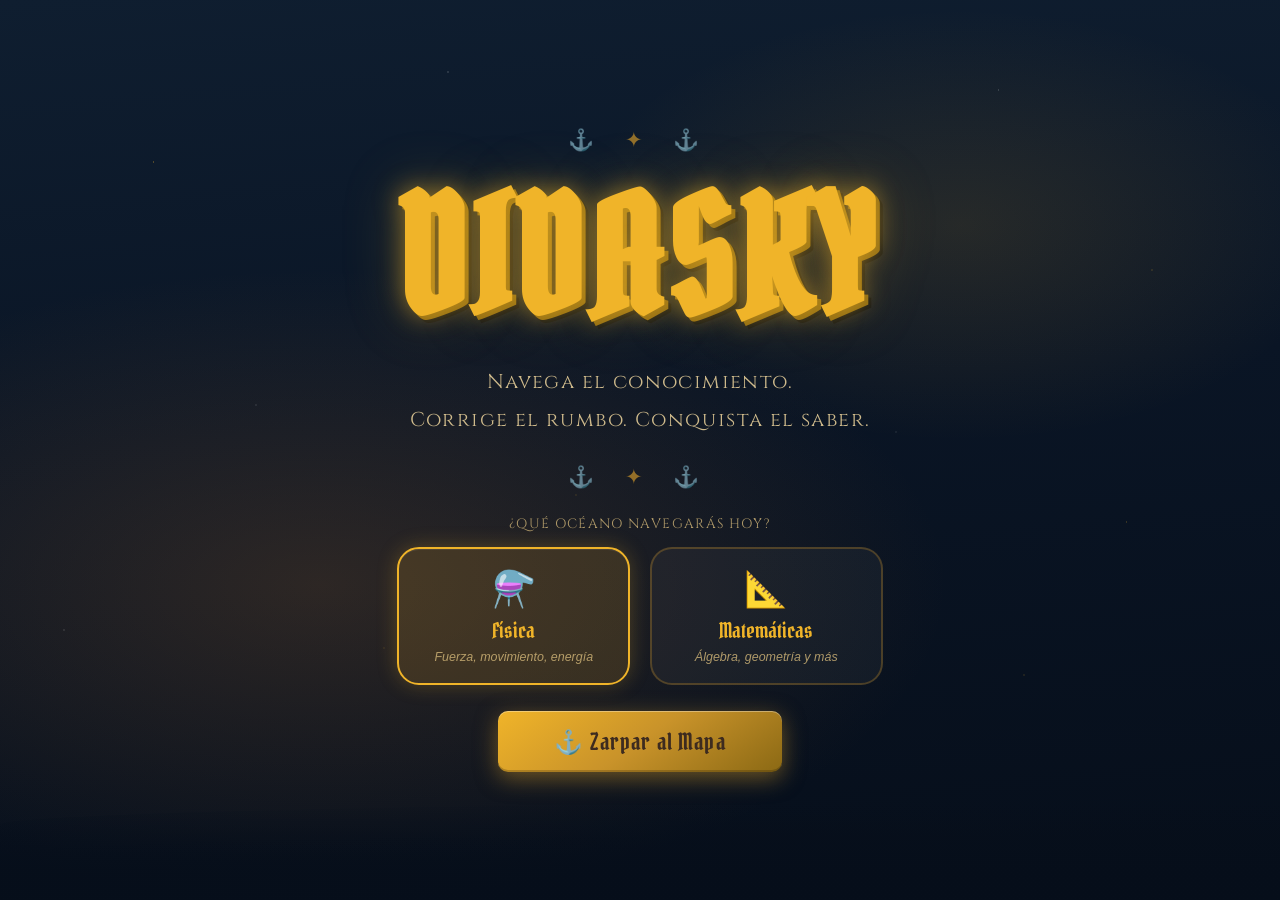
<file: index.html>
<!DOCTYPE html>
<html lang="es">
<head>
    <meta charset="UTF-8">
    <meta name="viewport" content="width=device-width, initial-scale=1.0">
    <title>DIDASKY — Mapa del Saber</title>
    <link href="https://fonts.googleapis.com/css2?family=Pirata+One&family=IM+Fell+English:ital@0;1&family=Cinzel:wght@400;700;900&display=swap" rel="stylesheet">
    <link rel="stylesheet" href="DIDASKY.css">
</head>
<body>

<!-- Pantalla de inicio -->
<section id="inicioScreen" class="pantalla activa">
    <div class="estrellas" aria-hidden="true"></div>
    <div class="inicio-content">
        <div class="ornament">⚓ ✦ ⚓</div>
        <h1 class="titulo-inicio">DIDASKY</h1>
        <p class="subtitulo-inicio">
            Navega el conocimiento.<br>Corrige el rumbo. Conquista el saber.
        </p>
        <div class="ornament">⚓ ✦ ⚓</div>

        <div class="materia-selector">
            <p class="materia-pregunta">¿Qué océano navegarás hoy?</p>
            <div class="materia-opciones">
                <button class="materia-btn activa-materia" data-materia="fisica">
                    <span class="materia-icono">⚗️</span>
                    <span class="materia-nombre">Física</span>
                    <span class="materia-desc">Fuerza, movimiento, energía</span>
                </button>
                <button class="materia-btn" data-materia="matematicas">
                    <span class="materia-icono">📐</span>
                    <span class="materia-nombre">Matemáticas</span>
                    <span class="materia-desc">Álgebra, geometría y más</span>
                </button>
            </div>
        </div>

        <button id="btnEmpezar" class="btn-inicio">⚓ Zarpar al Mapa</button>
    </div>

    <div class="olas-wrapper" aria-hidden="true">
        <div class="ola"></div>
        <div class="ola ola2"></div>
        <div class="ola ola3"></div>
    </div>
</section>

<!-- Pantalla de diagnóstico global (antes del mapa) -->
<section id="diagnosticoScreen" class="pantalla oculta">
    <div class="pergamino-card" style="max-width: 720px; margin: 40px auto; padding: 2rem;">
        <h2 style="text-align:center; color:var(--oro-bright); margin-bottom:1rem;">🧭 Diagnóstico del Navegante</h2>
        <p style="text-align:center; margin-bottom:1.5rem; color:var(--perg-dark);">
            Resuelve este problema rápidamente para que podamos ajustar el nivel.
        </p>
        <div id="diagProblema" class="enunciado-box" style="min-height: 100px;"></div>
        <div class="respuesta-zona">
            <input type="number" id="diagRespuesta" class="input-pirata" placeholder="Tu respuesta numérica..." autocomplete="off">
            <button id="diagEnviar" class="btn-comprobar">Responder</button>
        </div>
        <div id="diagResultado" class="retro-zona oculta"></div>
        <div style="text-align:center; margin-top:1.2rem; color:var(--perg-dark);">
            Tiempo restante: <strong id="timerText" style="color:var(--oro-bright); font-size:1.1rem;">60</strong> segundos
            <div class="progreso-wrap" style="margin-top:8px;">
                <div id="timerBar" class="progreso-barra" style="width:100%"></div>
            </div>
        </div>
    </div>
</section>

<!-- Pantalla del mapa de temas -->
<section id="mapaScreen" class="pantalla oculta">
    <header class="topbar">
        <div class="topbar-izq">
            <span class="topbar-logo">🌌 DIDASKY</span>
            <span class="materia-tag" id="topbarMateriaBadge">⚗️ Física</span>
        </div>
        <div class="topbar-der">
            <div class="score-pill">⭐ <span id="scoreTop">0</span></div>
            <button class="btn-cambiar" id="btnCambiarMateria">🔄 Cambiar materia</button>
        </div>
    </header>
    <div class="mapa-outer">
        <div class="pergamino-mapa">
            <div class="deco deco-brujula">🧭</div>
            <div class="deco deco-barco">⛵</div>
            <div class="deco deco-dragon">🐉</div>
            <div class="deco deco-cofre">💰</div>
            <div class="nivel-tag-mapa">
                Nivel del Navegante: <strong id="nivelBadgeMapa">5.0</strong> / 10
            </div>
            <div class="ruta-vertical" id="rutaVertical"></div>
        </div>
    </div>

    <!-- Popup nodo -->
    <div class="popup-overlay oculta" id="popupOverlay"></div>
    <div id="nodoPopup" class="nodo-popup oculta">
        <div class="popup-icono" id="popupIcono">🚗</div>
        <div class="popup-nombre" id="popupNombre">MRU</div>
        <div class="popup-desc" id="popupDesc">Movimiento Rectilíneo Uniforme</div>
        <button class="popup-entrar-btn" id="popupEntrar">⚓ Explorar este tema</button>
        <button class="popup-cerrar-btn" id="popupCerrar">✕</button>
    </div>
</section>

<!-- Pantalla de ejercicios -->
<section id="ejercicioScreen" class="pantalla oculta">
    <header class="topbar">
        <button id="btnVolverMapa" class="btn-volver">← Mapa</button>
        <span class="topbar-tema-titulo" id="topbarTemaTitulo">🚗 MRU</span>
        <div class="score-pill">⭐ <span id="scoreEjercicio">0</span></div>
    </header>
    <div class="ejercicio-outer">
        <div class="pergamino-card">
            <div class="ejercicio-meta-row">
                <div class="nivel-tag-ej">⚓ Nivel <strong id="nivelActual">5.0</strong></div>
                <div class="progreso-wrap">
                    <div class="progreso-barra" id="progresoBarra" style="width:50%"></div>
                </div>
            </div>
            <div id="enunciadoEjercicio" class="enunciado-box">
                <div class="cargando-msg">🧭 Generando reto del mapa...</div>
            </div>
            <div class="respuesta-zona">
                <input type="number" id="respuestaEjercicio" class="input-pirata" placeholder="Tu respuesta numérica..." autocomplete="off">
                <button id="comprobarEjercicio" class="btn-comprobar">⚓ Comprobar</button>
            </div>
            <div id="retroalimentacion" class="retro-zona"></div>
            <div class="acciones-row">
                <button id="ayudaDasky" class="btn-pista">🤖 Pedir pista a Dasky</button>
                <button id="saltarEjercicio" class="btn-saltar">↩ Saltar</button>
            </div>
        </div>
    </div>
</section>

<!-- Pantalla de diagnóstico rápido por tema -->
<section id="diagnosticoTemaScreen" class="pantalla oculta">
    <div class="pergamino-card" style="max-width: 720px; margin: 40px auto; padding: 2.5rem;">
        <h2 style="text-align:center; color:var(--oro-bright); margin-bottom:1rem;">
            ⚓ Diagnóstico Rápido — <span id="diagTemaNombre"></span>
        </h2>
        <p style="text-align:center; margin-bottom:1.5rem; color:var(--perg-dark);" id="diagTemaDesc"></p>
        <div id="diagTemaEnunciado" class="enunciado-box" style="min-height: 140px;"></div>
        <div class="respuesta-zona">
            <input type="number" id="diagTemaInput" class="input-pirata" placeholder="Tu respuesta numérica..." autocomplete="off">
            <button id="diagTemaComprobar" class="btn-comprobar">Comprobar (60s)</button>
        </div>
        <div id="diagTemaRetro" class="retro-zona"></div>
        <div style="text-align:center; margin-top:1.2rem; color:var(--perg-dark);">
            Tiempo restante: <strong id="diagTemaTimer" style="color:var(--oro-bright); font-size:1.1rem;">60</strong> segundos
        </div>
    </div>
</section>

<!-- Dasky Chat -->
<div id="daskyChatBox" class="dasky-chat oculta">
    <div class="dasky-header">
        <span>🤖 Dasky — El Navegante Sabio</span>
        <button id="daskyClose" class="dasky-x">✕</button>
    </div>
    <div id="daskyMessages" class="dasky-mensajes">
        <div class="msg-dasky">
            <strong>Dasky:</strong><br>
            ¡Ahoy, navegante! Pregúntame lo que necesites. Daré pistas, ¡no respuestas directas!
        </div>
    </div>
    <div class="dasky-footer">
        <input type="text" id="daskyInput" class="dasky-input" placeholder="Escribe tu duda...">
        <button id="daskyEnviar" class="dasky-send">↗</button>
    </div>
</div>

<button id="daskyToggle" class="dasky-fab oculta" title="Abrir Dasky">🤖</button>

<script type="module" src="DIDASKY.js"></script>
</body>
</html>
</file>
<file: DIDASKY.css>
*, *::before, *::after {
    margin: 0; padding: 0;
    box-sizing: border-box;
}

:root {
    --perg:         #f4e4c1;
    --perg-med:     #e8d09a;
    --perg-dark:    #d4b87a;
    --tinta:        #3d2b1f;
    --tinta-soft:   #6b4c35;
    --oro:          #c9932a;
    --oro-bright:   #f0b429;
    --oro-dark:     #8b6914;
    --rojo:         #8b1a1a;
    --verde-mar:    #2d5a3d;
    --mar:          #0d1f35;
    --mar-mid:      #0a1828;
    --mar-deep:     #060e1a;
    --sombra:       rgba(61,43,31,.25);

    --font-pirata:  'Pirata One', cursive;
    --font-fell:    'IM Fell English', serif;
    --font-cinzel:  'Cinzel', serif;

    --radio:        14px;
    --radio-lg:     22px;
}

html { scroll-behavior: smooth; }

body {
    background: var(--mar-deep);
    color: var(--tinta);
    font-family: var(--font-fell);
    overflow-x: hidden;
    min-height: 100vh;
}

.pantalla { width: 100%; min-height: 100vh; }
.activa   { display: flex; flex-direction: column; }
.oculta   { display: none !important; }

#inicioScreen {
    position: relative;
    justify-content: center;
    align-items: center;
    background:
        radial-gradient(ellipse 70% 50% at 25% 65%, rgba(139,90,43,.28) 0%, transparent 70%),
        radial-gradient(ellipse 50% 40% at 75% 25%, rgba(201,147,42,.14) 0%, transparent 60%),
        linear-gradient(175deg, #0f1e30 0%, #0a1525 45%, #060e1a 100%);
    overflow: hidden;
}


.estrellas {
    position: absolute;
    inset: 0;
    background-image:
        radial-gradient(1px 1px at 12% 18%, rgba(240,180,41,.6) 0%, transparent 100%),
        radial-gradient(1px 1px at 35% 8%,  rgba(255,255,255,.4) 0%, transparent 100%),
        radial-gradient(1px 1px at 58% 22%, rgba(240,180,41,.5) 0%, transparent 100%),
        radial-gradient(1px 1px at 78% 10%, rgba(255,255,255,.3) 0%, transparent 100%),
        radial-gradient(1px 1px at 90% 30%, rgba(240,180,41,.4) 0%, transparent 100%),
        radial-gradient(1px 1px at 20% 45%, rgba(255,255,255,.25)0%, transparent 100%),
        radial-gradient(1px 1px at 45% 55%, rgba(240,180,41,.3) 0%, transparent 100%),
        radial-gradient(1px 1px at 70% 48%, rgba(255,255,255,.2) 0%, transparent 100%),
        radial-gradient(1px 1px at 88% 58%, rgba(240,180,41,.4) 0%, transparent 100%),
        radial-gradient(1px 1px at 5%  70%, rgba(255,255,255,.3) 0%, transparent 100%),
        radial-gradient(1px 1px at 30% 72%, rgba(240,180,41,.25)0%, transparent 100%),
        radial-gradient(1px 1px at 55% 80%, rgba(255,255,255,.2) 0%, transparent 100%),
        radial-gradient(1px 1px at 80% 75%, rgba(240,180,41,.35)0%, transparent 100%);
    pointer-events: none;
    animation: twinkling 6s ease-in-out infinite alternate;
}

@keyframes twinkling {
    from { opacity: .7; }
    to   { opacity: 1;  }
}

.inicio-content {
    position: relative;
    z-index: 10;
    text-align: center;
    padding: 2rem 1.5rem;
    display: flex;
    flex-direction: column;
    align-items: center;
    gap: 1.6rem;
}

.ornament {
    color: var(--oro);
    font-size: 1.3rem;
    letter-spacing: .8rem;
    opacity: .7;
}

.titulo-inicio {
    font-family: var(--font-pirata);
    font-size: clamp(4.5rem, 14vw, 10rem);
    color: var(--oro-bright);
    line-height: 1;
    letter-spacing: .04em;
    text-shadow:
        0 0 25px rgba(240,180,41,.55),
        0 0 60px rgba(240,180,41,.25),
        4px  4px 0 var(--oro-dark),
        7px  7px 0 rgba(0,0,0,.35);
    animation: auraglow 3s ease-in-out infinite alternate;
}

@keyframes auraglow {
    from { text-shadow: 0 0 18px rgba(240,180,41,.45), 4px 4px 0 var(--oro-dark); }
    to   { text-shadow: 0 0 55px rgba(240,180,41,.85), 0 0 90px rgba(240,180,41,.35), 4px 4px 0 var(--oro-dark); }
}

.subtitulo-inicio {
    font-family: var(--font-cinzel);
    font-size: clamp(.9rem, 2.5vw, 1.25rem);
    color: var(--perg-med);
    line-height: 1.9;
    letter-spacing: .07em;
    opacity: .88;
}


.materia-selector { width: 100%; max-width: 560px; }

.materia-pregunta {
    font-family: var(--font-cinzel);
    font-size: .85rem;
    color: var(--perg-dark);
    letter-spacing: .1em;
    text-transform: uppercase;
    margin-bottom: .9rem;
    opacity: .8;
}

.materia-opciones {
    display: flex;
    gap: 1.2rem;
    justify-content: center;
    flex-wrap: wrap;
}

.materia-btn {
    flex: 1 1 220px;
    max-width: 240px;
    background: rgba(255,255,255,.04);
    border: 2px solid rgba(201,147,42,.3);
    border-radius: var(--radio-lg);
    padding: 1.2rem 1rem;
    cursor: pointer;
    display: flex;
    flex-direction: column;
    align-items: center;
    gap: .4rem;
    transition: all .25s;
    color: var(--perg);
}

.materia-btn:hover {
    background: rgba(201,147,42,.1);
    border-color: var(--oro);
    transform: translateY(-4px);
}

.materia-btn.activa-materia {
    background: rgba(201,147,42,.18);
    border-color: var(--oro-bright);
    box-shadow: 0 0 20px rgba(240,180,41,.25), inset 0 1px 0 rgba(255,255,255,.08);
}

.materia-icono  { font-size: 2.2rem; }
.materia-nombre { font-family: var(--font-pirata); font-size: 1.3rem; color: var(--oro-bright); }
.materia-desc   { font-size: .78rem; color: var(--perg-dark); opacity: .8; font-style: italic; }

.btn-inicio {
    font-family: var(--font-pirata);
    font-size: 1.45rem;
    color: var(--tinta);
    background: linear-gradient(145deg, var(--oro-bright), var(--oro), var(--oro-dark));
    border: none;
    padding: 1rem 3.5rem;
    border-radius: 10px;
    cursor: pointer;
    letter-spacing: .05em;
    box-shadow:
        0 6px 22px rgba(201,147,42,.5),
        inset 0 1px 0 rgba(255,255,255,.35),
        inset 0 -2px 0 rgba(0,0,0,.2);
    transition: transform .22s, box-shadow .22s;
    position: relative;
    overflow: hidden;
}

.btn-inicio::after {
    content: '';
    position: absolute;
    top: 0; left: -120%;
    width: 80%; height: 100%;
    background: linear-gradient(90deg, transparent, rgba(255,255,255,.35), transparent);
    transform: skewX(-20deg);
    transition: left .55s;
}

.btn-inicio:hover { transform: translateY(-4px) scale(1.03); box-shadow: 0 14px 36px rgba(201,147,42,.7); }
.btn-inicio:hover::after { left: 140%; }

.olas-wrapper {
    position: absolute;
    bottom: 0; left: 0; right: 0;
    height: 160px;
    overflow: hidden;
    pointer-events: none;
    z-index: 1;
}

.ola {
    position: absolute;
    bottom: 0;
    width: 220%; height: 100px;
    background: linear-gradient(180deg, transparent 0%, rgba(6,14,26,.9) 70%);
    border-radius: 50% 50% 0 0 / 25px 25px 0 0;
    animation: oleaje 8s ease-in-out infinite;
}
.ola2 { animation: oleaje 6s ease-in-out infinite reverse; opacity:.5; height:70px; }
.ola3 { animation: oleaje 10s ease-in-out 1.5s infinite; opacity:.3; height:50px; }

@keyframes oleaje {
    0%,100% { transform: translateX(-25%) scaleY(1); }
    50%      { transform: translateX(0%)  scaleY(1.18); }
}


.topbar {
    width: 100%;
    background: linear-gradient(90deg, #180d06, #2d1a0a, #180d06);
    border-bottom: 3px solid var(--oro-dark);
    padding: .85rem 1.8rem;
    display: flex;
    justify-content: space-between;
    align-items: center;
    gap: 1rem;
    position: sticky;
    top: 0;
    z-index: 200;
    box-shadow: 0 4px 24px rgba(0,0,0,.6);
}

.topbar::after {
    content: '';
    position: absolute;
    bottom: -5px; left: 0; right: 0;
    height: 2px;
    background: linear-gradient(90deg, transparent, var(--oro-bright), transparent);
}

.topbar-izq { display: flex; align-items: center; gap: .8rem; }
.topbar-der { display: flex; align-items: center; gap: .8rem; }

.topbar-logo {
    font-family: var(--font-pirata);
    font-size: 1.8rem;
    color: var(--oro-bright);
    text-shadow: 0 0 14px rgba(240,180,41,.5), 2px 2px 0 var(--oro-dark);
    white-space: nowrap;
}

.materia-tag {
    font-family: var(--font-cinzel);
    font-size: .72rem;
    color: var(--perg-dark);
    background: rgba(201,147,42,.12);
    border: 1px solid rgba(201,147,42,.3);
    padding: .25rem .75rem;
    border-radius: 20px;
    letter-spacing: .06em;
    white-space: nowrap;
}

.score-pill {
    font-family: var(--font-pirata);
    font-size: 1.15rem;
    background: linear-gradient(145deg, var(--oro-bright), var(--oro));
    color: var(--tinta);
    padding: .45rem 1.1rem;
    border-radius: 25px;
    box-shadow: 0 3px 10px rgba(201,147,42,.4), inset 0 1px 0 rgba(255,255,255,.3);
    white-space: nowrap;
}

.btn-cambiar {
    font-family: var(--font-cinzel);
    font-size: .75rem;
    color: var(--perg);
    background: rgba(255,255,255,.06);
    border: 1px solid rgba(201,147,42,.3);
    padding: .4rem 1rem;
    border-radius: 8px;
    cursor: pointer;
    letter-spacing: .05em;
    transition: background .2s, border-color .2s;
    white-space: nowrap;
}

.btn-cambiar:hover { background: rgba(201,147,42,.15); border-color: var(--oro); }

.btn-volver {
    font-family: var(--font-cinzel);
    font-size: .82rem;
    color: var(--perg);
    background: rgba(255,255,255,.06);
    border: 1px solid rgba(201,147,42,.3);
    padding: .45rem 1.1rem;
    border-radius: 8px;
    cursor: pointer;
    transition: background .2s;
    white-space: nowrap;
}

.btn-volver:hover { background: rgba(201,147,42,.15); }

.topbar-tema-titulo {
    font-family: var(--font-pirata);
    font-size: 1.3rem;
    color: var(--oro-bright);
    text-shadow: 0 0 10px rgba(240,180,41,.4);
}


.mapa-outer {
    flex: 1;
    display: flex;
    justify-content: center;
    padding: 2.5rem 1rem 5rem;
    background:
        radial-gradient(ellipse 80% 60% at 50% 100%, rgba(42,26,10,.5) 0%, transparent 60%),
        linear-gradient(180deg, #0d1f35, #0a1525, #06101e);
    min-height: calc(100vh - 72px);
}

.pergamino-mapa {
    position: relative;
    width: 100%;
    max-width: 680px;
    background:
        url("data:image/svg+xml,%3Csvg xmlns='http://www.w3.org/2000/svg' width='300' height='300'%3E%3Cfilter id='n'%3E%3CfeTurbulence type='fractalNoise' baseFrequency='.65' numOctaves='3' stitchTiles='stitch'/%3E%3CfeColorMatrix type='saturate' values='0'/%3E%3C/filter%3E%3Crect width='300' height='300' filter='url(%23n)' opacity='.07'/%3E%3C/svg%3E"),
        linear-gradient(160deg, #f5e6c8 0%, #ecd898 25%, #f4e2be 55%, #edd49c 80%, #e5cc90 100%);
    border-radius: var(--radio);
    padding: 2.5rem 2rem 3rem;
    box-shadow:
        0 0 0 5px var(--oro-dark),
        0 0 0 9px rgba(139,105,20,.28),
        0 24px 65px rgba(0,0,0,.65),
        inset 0 0 50px rgba(0,0,0,.07);
}

.pergamino-mapa::before {
    content: '';
    position: absolute;
    inset: 10px;
    border: 1.5px solid rgba(139,94,60,.28);
    border-radius: 8px;
    pointer-events: none;
}

.deco {
    position: absolute;
    font-size: 2.2rem;
    opacity: .45;
    pointer-events: none;
    filter: sepia(.6) brightness(.85);
    user-select: none;
}
.deco-brujula { top: 1rem;    right: 1.2rem; font-size: 2.8rem; opacity: .5; }
.deco-barco   { top: 1rem;    left:  1.2rem; }
.deco-dragon  { bottom: 1rem; left:  1.2rem; font-size: 2.5rem; }
.deco-cofre   { bottom: 1rem; right: 1.2rem; }

.nivel-tag-mapa {
    font-family: var(--font-cinzel);
    font-size: .78rem;
    color: var(--tinta-soft);
    background: rgba(139,94,60,.1);
    border: 1px solid var(--perg-dark);
    padding: .32rem 1.1rem;
    border-radius: 20px;
    display: inline-block;
    letter-spacing: .07em;
    margin-bottom: 2rem;
}

.ruta-vertical {
    display: flex;
    flex-direction: column;
    align-items: center;
    gap: 0;
    position: relative;
}


.ruta-vertical::before {
    content: '';
    position: absolute;
    top: 0; bottom: 0;
    left: 50%;
    width: 6px;
    transform: translateX(-50%);
    background: repeating-linear-gradient(
        180deg,
        var(--tinta-soft)   0px,
        var(--tinta-soft)   8px,
        transparent         8px,
        transparent         16px
    );
    border-radius: 3px;
    opacity: .35;
    z-index: 0;
}


.nodo-item {
    display: flex;
    align-items: center;
    width: 100%;
    position: relative;
    z-index: 1;
    padding: .6rem 0;
    cursor: pointer;
}


.nodo-item.izq { flex-direction: row; }
.nodo-item.der { flex-direction: row-reverse; }

.nodo-btn {
    width: 86px; height: 86px;
    border-radius: 50%;
    border: 4px solid var(--oro-dark);
    background: linear-gradient(145deg, #d4a84b, #b87a30);
    box-shadow:
        0 8px 22px rgba(0,0,0,.3),
        0 0 0 2px rgba(240,180,41,.2),
        inset 0 2px 0 rgba(255,255,255,.2),
        inset 0 -2px 0 rgba(0,0,0,.15);
    display: flex;
    flex-direction: column;
    align-items: center;
    justify-content: center;
    font-size: 2rem;
    flex-shrink: 0;
    transition: transform .22s, box-shadow .22s, border-color .22s;
    position: relative;
    z-index: 2;
}

.nodo-btn:hover {
    transform: scale(1.13) translateY(-5px);
    box-shadow: 0 16px 36px rgba(0,0,0,.4), 0 0 18px rgba(240,180,41,.4);
    border-color: var(--oro-bright);
}

/* Estilos por índice */
.nodo-btn[data-idx="0"] { background: linear-gradient(145deg, #ddb060, #b87030); }
.nodo-btn[data-idx="1"] { background: linear-gradient(145deg, #c99840, #a06820); }
.nodo-btn[data-idx="2"] { background: linear-gradient(145deg, #ba8535, #8b5518); }
.nodo-btn[data-idx="3"] { background: linear-gradient(145deg, #cb9438, #9b6418); }
.nodo-btn[data-idx="4"] { background: linear-gradient(145deg, #d4a040, #a06820); }
.nodo-btn[data-idx="5"] {
    background: linear-gradient(145deg, #8b1a1a, #5c0a0a);
    border-color: var(--oro-bright);
    box-shadow: 0 8px 22px rgba(0,0,0,.3), 0 0 24px rgba(240,180,41,.5);
    width: 96px; height: 96px;
    font-size: 2.3rem;
}

.nodo-label-btn {
    font-family: var(--font-cinzel);
    font-size: .52rem;
    color: rgba(255,248,220,.9);
    font-weight: 700;
    letter-spacing: .04em;
    line-height: 1;
    margin-top: 2px;
}


.nodo-linea-h {
    flex: 1;
    height: 3px;
    background: repeating-linear-gradient(
        90deg,
        var(--tinta-soft) 0px,
        var(--tinta-soft) 7px,
        transparent       7px,
        transparent       13px
    );
    opacity: .4;
    max-width: 80px;
}


.nodo-card {
    background: rgba(255,255,255,.45);
    backdrop-filter: blur(2px);
    border: 1.5px solid rgba(139,94,60,.25);
    border-radius: var(--radio);
    padding: .75rem 1.1rem;
    max-width: 200px;
    box-shadow: 0 4px 14px rgba(0,0,0,.1);
    transition: background .2s, box-shadow .2s;
}

.nodo-item:hover .nodo-card {
    background: rgba(255,255,255,.7);
    box-shadow: 0 6px 20px rgba(0,0,0,.15);
}

.nodo-card h3 {
    font-family: var(--font-pirata);
    font-size: 1.1rem;
    color: var(--tinta);
    margin-bottom: .2rem;
}

.nodo-card p {
    font-size: .78rem;
    color: var(--tinta-soft);
    font-style: italic;
    line-height: 1.4;
}

/* ── Popup ── */
.popup-overlay {
    position: fixed;
    inset: 0;
    background: rgba(0,0,0,.45);
    z-index: 400;
    backdrop-filter: blur(3px);
}

.nodo-popup {
    position: fixed;
    top: 50%; left: 50%;
    transform: translate(-50%, -50%);
    z-index: 500;
    background: linear-gradient(155deg, #1c0f07, #311a0c);
    border: 2px solid var(--oro);
    border-radius: 20px;
    padding: 2.2rem 2.5rem;
    text-align: center;
    min-width: 260px;
    max-width: 360px;
    box-shadow:
        0 24px 60px rgba(0,0,0,.65),
        0 0 0 1px rgba(240,180,41,.18),
        inset 0 1px 0 rgba(255,255,255,.07);
    animation: popIn .28s cubic-bezier(.34,1.56,.64,1);
}

@keyframes popIn {
    from { opacity: 0; transform: translate(-50%,-48%) scale(.88); }
    to   { opacity: 1; transform: translate(-50%,-50%) scale(1); }
}

.popup-icono  { font-size: 3rem; margin-bottom: .6rem; }
.popup-nombre {
    font-family: var(--font-pirata);
    font-size: 2rem;
    color: var(--oro-bright);
    text-shadow: 0 0 12px rgba(240,180,41,.4);
    margin-bottom: .4rem;
}
.popup-desc {
    font-family: var(--font-fell);
    font-size: .92rem;
    color: var(--perg-dark);
    font-style: italic;
    margin-bottom: 1.4rem;
    line-height: 1.5;
}

.popup-entrar-btn {
    display: block;
    width: 100%;
    font-family: var(--font-pirata);
    font-size: 1.15rem;
    background: linear-gradient(145deg, var(--oro-bright), var(--oro));
    color: var(--tinta);
    border: none;
    padding: .85rem 1.5rem;
    border-radius: 10px;
    cursor: pointer;
    letter-spacing: .05em;
    box-shadow: 0 5px 16px rgba(201,147,42,.45);
    transition: transform .2s, box-shadow .2s;
}
.popup-entrar-btn:hover { transform: translateY(-3px); box-shadow: 0 10px 28px rgba(201,147,42,.65); }

.popup-cerrar-btn {
    position: absolute;
    top: .75rem; right: .9rem;
    background: none;
    border: none;
    color: var(--perg-dark);
    font-size: 1rem;
    cursor: pointer;
    padding: .2rem .5rem;
    border-radius: 4px;
    transition: color .2s, background .2s;
}
.popup-cerrar-btn:hover { color: var(--oro-bright); background: rgba(255,255,255,.07); }


.ejercicio-outer {
    flex: 1;
    display: flex;
    justify-content: center;
    align-items: flex-start;
    padding: 2.5rem 1rem 6rem;
    background: linear-gradient(180deg, #0d1f35, #0a1525, #06101e);
    min-height: calc(100vh - 72px);
}

.pergamino-card {
    width: 100%;
    max-width: 820px;
    background:
        url("data:image/svg+xml,%3Csvg xmlns='http://www.w3.org/2000/svg' width='300' height='300'%3E%3Cfilter id='n'%3E%3CfeTurbulence type='fractalNoise' baseFrequency='.65' numOctaves='3' stitchTiles='stitch'/%3E%3CfeColorMatrix type='saturate' values='0'/%3E%3C/filter%3E%3Crect width='300' height='300' filter='url(%23n)' opacity='.07'/%3E%3C/svg%3E"),
        linear-gradient(145deg, #f5e6c8, #edd498, #f4e2be);
    border-radius: var(--radio);
    padding: 2.5rem;
    box-shadow:
        0 0 0 5px var(--oro-dark),
        0 0 0 9px rgba(139,105,20,.28),
        0 24px 65px rgba(0,0,0,.65);
    animation: slideUp .4s ease;
}

@keyframes slideUp {
    from { opacity: 0; transform: translateY(22px); }
    to   { opacity: 1; transform: translateY(0); }
}

/* Meta row */
.ejercicio-meta-row {
    display: flex;
    align-items: center;
    gap: 1.2rem;
    margin-bottom: 1.6rem;
}

.nivel-tag-ej {
    font-family: var(--font-cinzel);
    font-size: .82rem;
    color: var(--tinta-soft);
    background: rgba(139,94,60,.1);
    border: 1px solid var(--perg-dark);
    padding: .3rem 1rem;
    border-radius: 20px;
    white-space: nowrap;
}

.progreso-wrap {
    flex: 1;
    height: 8px;
    background: rgba(139,94,60,.2);
    border-radius: 99px;
    overflow: hidden;
    border: 1px solid rgba(139,94,60,.25);
}

.progreso-barra {
    height: 100%;
    background: linear-gradient(90deg, var(--oro), var(--oro-bright));
    border-radius: 99px;
    transition: width .6s ease;
}


.enunciado-box {
    background: rgba(139,94,60,.07);
    border-left: 5px solid var(--oro-dark);
    border-radius: 0 var(--radio) var(--radio) 0;
    padding: 1.8rem 1.8rem 1.8rem 2rem;
    font-family: var(--font-fell);
    font-size: 1.15rem;
    line-height: 1.85;
    color: var(--tinta);
    margin-bottom: 2rem;
    min-height: 100px;
    position: relative;
    font-style: italic;
}

.enunciado-box::before {
    content: '"';
    position: absolute;
    top: -.4rem; left: .5rem;
    font-size: 5rem;
    color: var(--oro-dark);
    opacity: .2;
    font-family: Georgia, serif;
    line-height: 1;
}

.cargando-msg {
    text-align: center;
    color: var(--tinta-soft);
    font-style: italic;
    padding: 1rem 0;
    animation: pulse 1.4s ease-in-out infinite;
}

@keyframes pulse {
    0%,100% { opacity: 1; }
    50%      { opacity: .4; }
}


.respuesta-zona {
    display: flex;
    gap: 1rem;
    margin-bottom: 1.8rem;
    flex-wrap: wrap;
}

.input-pirata {
    flex: 1;
    min-width: 160px;
    padding: 1rem 1.4rem;
    border-radius: 10px;
    border: 2px solid var(--perg-dark);
    background: rgba(255,255,255,.55);
    font-family: var(--font-cinzel);
    font-size: 1.1rem;
    color: var(--tinta);
    transition: border-color .2s, box-shadow .2s, background .2s;
}

.input-pirata:focus {
    outline: none;
    border-color: var(--oro);
    box-shadow: 0 0 0 3px rgba(201,147,42,.22);
    background: rgba(255,255,255,.82);
}

.input-pirata:disabled { opacity: .5; cursor: not-allowed; }

.btn-comprobar {
    font-family: var(--font-pirata);
    font-size: 1.1rem;
    background: linear-gradient(145deg, var(--oro-bright), var(--oro), var(--oro-dark));
    color: var(--tinta);
    border: none;
    padding: 1rem 2rem;
    border-radius: 10px;
    cursor: pointer;
    letter-spacing: .05em;
    box-shadow:
        0 5px 16px rgba(201,147,42,.4),
        inset 0 1px 0 rgba(255,255,255,.3);
    transition: transform .2s, box-shadow .2s;
    white-space: nowrap;
}

.btn-comprobar:hover  { transform: translateY(-3px); box-shadow: 0 10px 28px rgba(201,147,42,.6); }
.btn-comprobar:disabled { opacity: .5; cursor: not-allowed; transform: none; }


.retro-zona { margin-bottom: 1.5rem; }

.retro-correcto {
    background: linear-gradient(135deg, #d4edda, #a8d5b5);
    border: 2px solid #2d5a3d;
    color: #1a3d29;
    padding: 1.3rem 1.6rem;
    border-radius: 12px;
    font-family: var(--font-cinzel);
    font-size: .9rem;
    line-height: 1.6;
    animation: slideUp .3s ease;
}

.retro-incorrecto {
    background: linear-gradient(135deg, #fde8e8, #f5c0c0);
    border: 2px solid var(--rojo);
    color: #5c1010;
    padding: 1.3rem 1.6rem;
    border-radius: 12px;
    font-family: var(--font-cinzel);
    font-size: .9rem;
    line-height: 1.6;
    animation: slideUp .3s ease;
}

.retro-warning {
    background: linear-gradient(135deg, #fef9e7, #fde68a);
    border: 2px solid #d97706;
    color: #78350f;
    padding: 1.3rem 1.6rem;
    border-radius: 12px;
    font-family: var(--font-cinzel);
    font-size: .9rem;
    animation: slideUp .3s ease;
}


.acciones-row {
    display: flex;
    gap: 1rem;
    flex-wrap: wrap;
}

.btn-pista {
    flex: 1;
    font-family: var(--font-pirata);
    font-size: 1rem;
    background: linear-gradient(145deg, #1a0e07, #311a0c);
    color: var(--oro-bright);
    border: 2px solid var(--oro-dark);
    padding: .9rem 1.4rem;
    border-radius: 12px;
    cursor: pointer;
    letter-spacing: .06em;
    box-shadow: 0 4px 14px rgba(0,0,0,.3);
    transition: background .2s, transform .2s, box-shadow .2s;
}

.btn-pista:hover {
    background: linear-gradient(145deg, #2d1a0a, #4a2810);
    transform: translateY(-2px);
    box-shadow: 0 8px 24px rgba(0,0,0,.4), 0 0 14px rgba(240,180,41,.2);
}

.btn-saltar {
    font-family: var(--font-cinzel);
    font-size: .82rem;
    color: var(--tinta-soft);
    background: rgba(139,94,60,.1);
    border: 1px solid rgba(139,94,60,.3);
    padding: .9rem 1.2rem;
    border-radius: 12px;
    cursor: pointer;
    transition: background .2s, color .2s;
    letter-spacing: .04em;
}

.btn-saltar:hover { background: rgba(139,94,60,.2); color: var(--tinta); }


.dasky-chat {
    position: fixed;
    right: 24px;
    bottom: 96px;
    width: 330px;
    background: linear-gradient(155deg, #180d06, #2a1508);
    border: 2px solid var(--oro-dark);
    border-radius: 22px;
    overflow: hidden;
    box-shadow:
        0 22px 55px rgba(0,0,0,.55),
        0 0 0 1px rgba(240,180,41,.15),
        inset 0 1px 0 rgba(255,255,255,.05);
    z-index: 300;
    animation: slideInR .3s ease;
}

@keyframes slideInR {
    from { opacity: 0; transform: translateX(20px) scale(.95); }
    to   { opacity: 1; transform: translateX(0) scale(1); }
}

.dasky-header {
    background: linear-gradient(90deg, #2a1508, #4a2810);
    border-bottom: 2px solid var(--oro-dark);
    padding: .85rem 1rem;
    display: flex;
    justify-content: space-between;
    align-items: center;
    font-family: var(--font-pirata);
    font-size: .95rem;
    color: var(--oro-bright);
    letter-spacing: .04em;
}

.dasky-x {
    background: none;
    border: none;
    color: var(--perg-dark);
    cursor: pointer;
    font-size: .95rem;
    padding: .15rem .45rem;
    border-radius: 4px;
    transition: color .2s, background .2s;
}
.dasky-x:hover { color: var(--oro-bright); background: rgba(255,255,255,.07); }

.dasky-mensajes {
    height: 250px;
    overflow-y: auto;
    padding: 1rem;
    display: flex;
    flex-direction: column;
    gap: .8rem;
    scrollbar-width: thin;
    scrollbar-color: var(--oro-dark) transparent;
}

.dasky-mensajes::-webkit-scrollbar { width: 5px; }
.dasky-mensajes::-webkit-scrollbar-thumb { background: var(--oro-dark); border-radius: 3px; }

.msg-dasky {
    background: rgba(201,147,42,.1);
    border: 1px solid rgba(201,147,42,.22);
    color: var(--perg);
    padding: .8rem 1rem;
    border-radius: 14px 14px 14px 4px;
    font-family: var(--font-fell);
    font-size: .9rem;
    line-height: 1.55;
    max-width: 92%;
    align-self: flex-start;
}

.msg-user {
    background: rgba(255,255,255,.07);
    border: 1px solid rgba(255,255,255,.1);
    color: var(--perg-dark);
    padding: .8rem 1rem;
    border-radius: 14px 14px 4px 14px;
    font-family: var(--font-fell);
    font-size: .9rem;
    line-height: 1.55;
    max-width: 92%;
    align-self: flex-end;
    text-align: right;
}

.msg-cargando {
    color: var(--perg-dark);
    font-style: italic;
    font-size: .85rem;
    align-self: flex-start;
    padding: .5rem 1rem;
    animation: pulse 1.2s infinite;
}

.dasky-footer {
    display: flex;
    gap: .5rem;
    padding: .8rem;
    border-top: 1px solid rgba(201,147,42,.2);
}

.dasky-input {
    flex: 1;
    background: rgba(255,255,255,.07);
    border: 1px solid rgba(201,147,42,.25);
    border-radius: 999px;
    padding: .7rem 1rem;
    color: var(--perg);
    font-family: var(--font-fell);
    font-size: .88rem;
    outline: none;
    transition: border-color .2s;
}
.dasky-input:focus { border-color: var(--oro); }
.dasky-input::placeholder { color: rgba(244,228,193,.35); }

.dasky-send {
    width: 38px; height: 38px;
    background: linear-gradient(145deg, var(--oro-bright), var(--oro));
    color: var(--tinta);
    border: none;
    border-radius: 50%;
    font-size: 1rem;
    cursor: pointer;
    display: flex;
    align-items: center;
    justify-content: center;
    box-shadow: 0 3px 10px rgba(201,147,42,.4);
    flex-shrink: 0;
    transition: transform .2s;
}
.dasky-send:hover { transform: scale(1.12); }

.dasky-fab {
    position: fixed;
    right: 24px; bottom: 24px;
    width: 60px; height: 60px;
    border-radius: 50%;
    background: linear-gradient(145deg, var(--oro-bright), var(--oro));
    color: var(--tinta);
    font-size: 1.6rem;
    border: none;
    cursor: pointer;
    box-shadow:
        0 6px 22px rgba(201,147,42,.55),
        0 0 0 3px rgba(240,180,41,.2);
    z-index: 260;
    display: flex;
    align-items: center;
    justify-content: center;
    transition: transform .2s, box-shadow .2s;
    animation: popIn .4s .5s both;
}
.dasky-fab:hover {
    transform: scale(1.12) rotate(-6deg);
    box-shadow: 0 12px 34px rgba(201,147,42,.75);
}


@media (max-width: 600px) {
    .pergamino-mapa, .pergamino-card { padding: 1.5rem 1.2rem; }
    .nodo-card { display: none; }
    .nodo-linea-h { display: none; }
    .nodo-item.izq, .nodo-item.der { justify-content: center; }
    .respuesta-zona { flex-direction: column; }
    .btn-comprobar { width: 100%; }
    .dasky-chat { width: calc(100% - 32px); right: 16px; bottom: 90px; }
    .topbar-logo { font-size: 1.4rem; }
    .deco { display: none; }
    .materia-opciones { flex-direction: column; align-items: center; }
    .materia-btn { max-width: 100%; }
    .acciones-row { flex-direction: column; }
}
</file>
